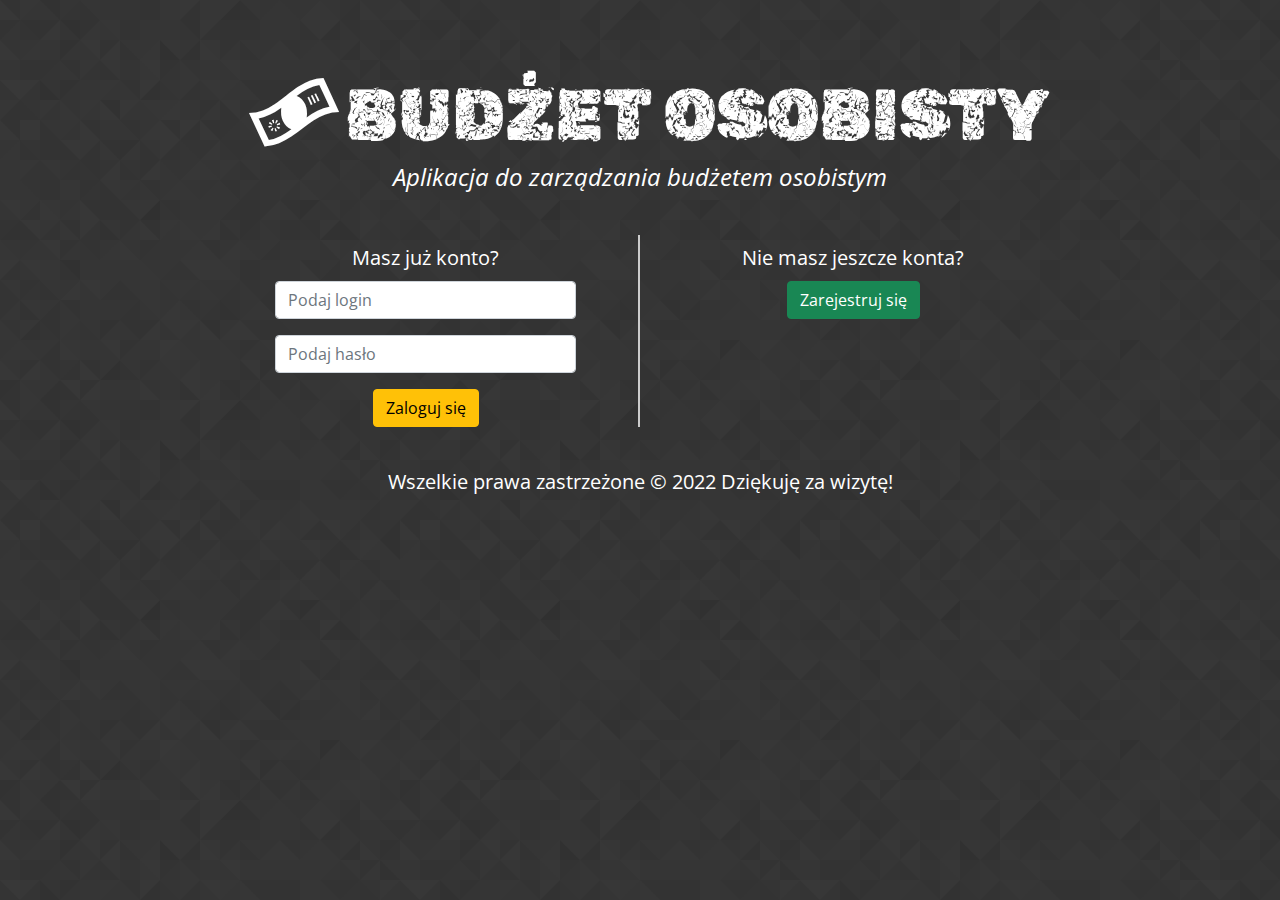
<file: index.html>
<!DOCTYPE HTML>
<html lang="pl">
<head>
	<meta charset="utf-8">
	<meta name="viewport" content="width=device-width, initial-scale=1, shrink-to-fit=no">
	
	<title>Budżet osobisty</title>
	
	<meta name="description" content="Aplikacja Budżet osobisty pomoże Ci w zarządzaniu swoimi wydatkami">
	<meta name="keywords" content="budżet osobisty, wydatki, przychody, zarządzaj swoimi wydatkami">
	<link rel="stylesheet" href="css/bootstrap.min.css" type="text/css">
	<link rel="stylesheet" href="css/style.css" type="text/css">
	<link rel="stylesheet" href="css/fontello.css" type="text/css">
	<link href='https://fonts.googleapis.com/css?family=Open+Sans:400,700&subset=latin,latin-ext' rel='stylesheet' type='text/css'>
	<link href="https://fonts.googleapis.com/css2?family=Rubik+Distressed&display=swap" rel="stylesheet">
</head>

<body>

		<div class="container-fluid">
			<header>
				<div class="row justify-content-center m-0 p-0">
					<div class="col-xl-12 col-xxl-9 p-4 mt-5">
						<h1><i class="icon-dollar-1"></i>BUDŻET OSOBISTY</h1>
						<p class="bo">Aplikacja do zarządzania budżetem osobistym</p>
					</div>
				</div>
			</header>
			<main>
				<article>
					<div class="row justify-content-center m-0 p-0">
						<div class="col-sm-12 col-lg-4 col-xxl-3 log-in-or-register mt-3">
							<form action="personalBudget.html" method="post">
								<p class="p-2"> Masz już konto? </p>
								<div class="input-group mb-3 w-75 set-margin">
									<input type="text" class="form-control" placeholder="Podaj login" aria-label="username" required>
								</div>	
								<div class="input-group mb-3 w-75 set-margin">
									<input type="password" class="form-control" placeholder="Podaj hasło" aria-label="password" required>
								</div>
								
								<div class="submit"><button type="submit" class="btn btn-warning">Zaloguj się</button></div> 
							</form>
						</div>
						<div class="col-sm-12 col-lg-4 col-xxl-3 mt-3">
							<form>
								<p class="p-2"> Nie masz jeszcze konta? </p>
								<div class="submit"><button type="button" onclick="document.location='registration.html'" class="btn btn-success ">Zarejestruj się</button></div>
							</form>
						</div>
					</div>
				</article>
			</main>
			
			<footer>
				<div class="row justify-content-center m-0 p-0">
					
					<div class="col-sm-12 col-lg-6 p-4 mt-3">
						<p>Wszelkie prawa zastrzeżone &copy; 2022 Dziękuję za wizytę!</p>
					</div>
				</div>
			</footer>
		</div>
	<script src="https://code.jquery.com/jquery-3.2.1.slim.min.js" integrity="sha384-KJ3o2DKtIkvYIK3UENzmM7KCkRr/rE9/Qpg6aAZGJwFDMVNA/GpGFF93hXpG5KkN" crossorigin="anonymous"></script>
	<script src="https://cdn.jsdelivr.net/npm/popper.js@1.12.9/dist/umd/popper.min.js" integrity="sha384-ApNbgh9B+Y1QKtv3Rn7W3mgPxhU9K/ScQsAP7hUibX39j7fakFPskvXusvfa0b4Q" crossorigin="anonymous"></script>
	<script src="js/bootstrap.min.js"></script>
</body>
</html>
</file>
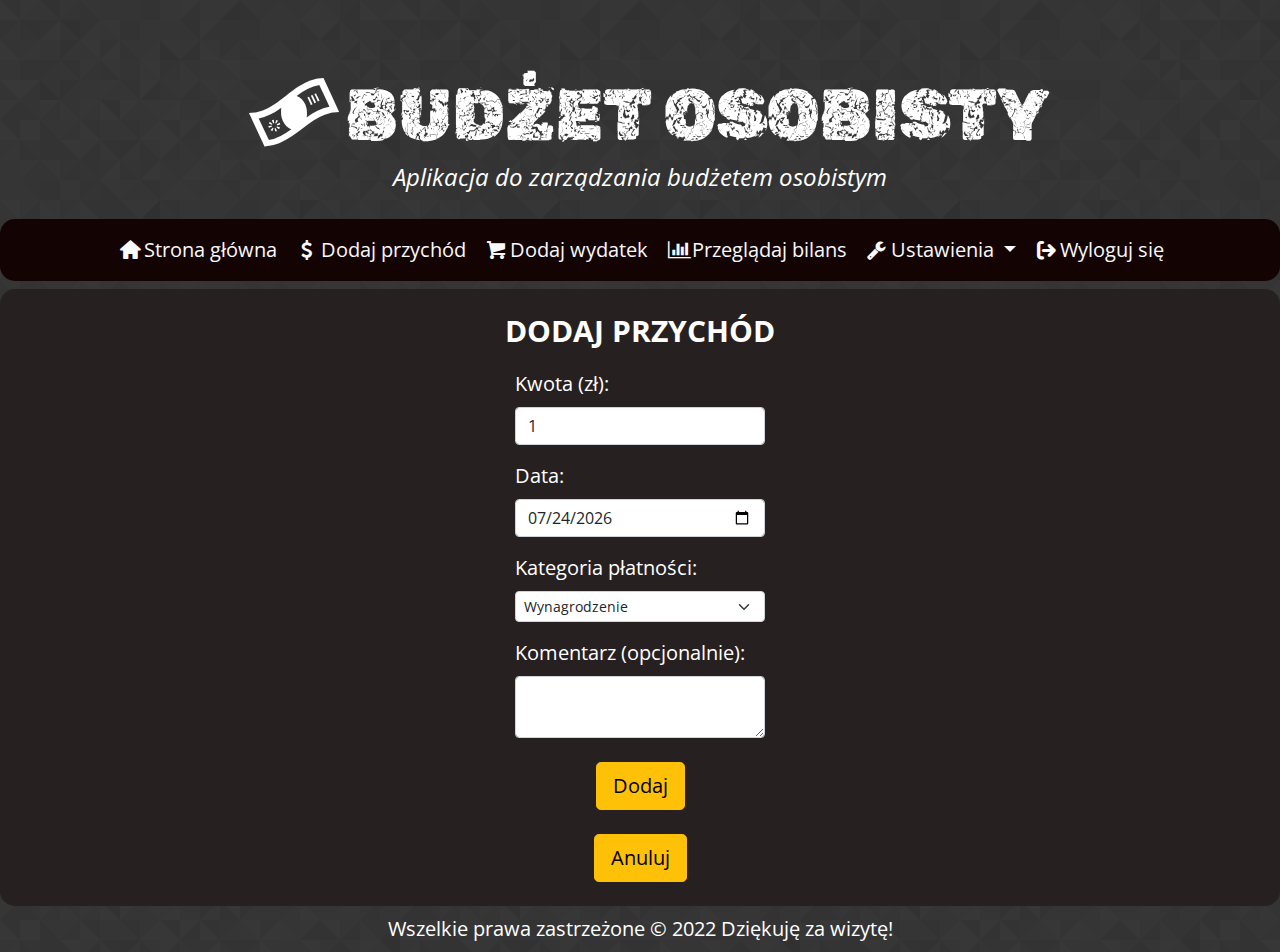
<file: addIncome.html>
<!DOCTYPE HTML>
<html lang="pl">
<head>
	<meta charset="utf-8">
	<meta name="viewport" content="width=device-width, initial-scale=1, shrink-to-fit=no">
	
	<title>Budżet osobisty</title>
	
	<meta name="description" content="Aplikacja Budżet osobisty pomoże Ci w zarządzaniu swoimi wydatkami">
	<meta name="keywords" content="budżet osobisty, wydatki, przychody, zarządzaj swoimi wydatkami">
	<link rel="stylesheet" href="css/bootstrap.min.css" type="text/css">
	<link rel="stylesheet" href="css/style.css" type="text/css">
	<link rel="stylesheet" href="css/fontello.css" type="text/css">
	<link href='https://fonts.googleapis.com/css?family=Open+Sans:400,700&subset=latin,latin-ext' rel='stylesheet' type='text/css'>
	<link href="https://fonts.googleapis.com/css2?family=Rubik+Distressed&display=swap" rel="stylesheet">
	
</head>

<body>

	
	<div class="container-fluid">
		<header>
			<div class="row justify-content-center m-0 p-0">
				<div class="col-xl-12 col-xxl-9">
					<div class="p-4 mt-5">
						<h1><i class="icon-dollar-1"></i>BUDŻET OSOBISTY</h1>
						<p class="bo">Aplikacja do zarządzania budżetem osobistym</p>
					</div>
				</div>
			</div>
			<div class="row justify-content-center m-0 p-0">
				<nav class="navbar navbar-expand-xl col-xl-12 col-xxl-9 navbar-light top-bar p-0">
					<div class="container-fluid padding-991"> 
						<a class="navbar-brand text-light mx-0" href="#"></a>
						<button class="navbar-toggler navbar-dark" type="button" data-bs-toggle="collapse" data-bs-target="#navbarSupportedContent" aria-controls="navbarSupportedContent" aria-expanded="false" aria-label="Toggle navigation">
						<span class="navbar-toggler-icon "></span>
						</button>  
						<div class="collapse navbar-collapse" id="navbarSupportedContent">
							<ul class="navbar-nav mx-auto me-auto mb-2 mb-lg-0">
								<li class="nav-item li-change-color">
									<a class="nav-link active text-light py-3" aria-current="page" href="personalBudget.html"><i class="icon-home"></i>Strona główna</a>
								</li>
								<li class="nav-item li-change-color">
									<a class="nav-link active text-light py-3" aria-current="page" href="addIncome.html"><i class="icon-dollar"></i>Dodaj przychód</a>
								</li>
								<li class="nav-item li-change-color">
									<a class="nav-link active text-light py-3" aria-current="page" href="addExpense.html"><i class="icon-basket"></i>Dodaj wydatek</a>
								</li>
								<li class="nav-item li-change-color">
									<a class="nav-link text-light py-3" href="browseTheBalance.html"><i class="icon-chart-bar"></i>Przeglądaj bilans</a>
								</li>
								<li class="nav-item dropdown li-change-color">
									<a class="nav-link dropdown-toggle text-light py-3" href="#" id="navbarDropdown" role="button" data-bs-toggle="dropdown" aria-expanded="false">
									<i class="icon-wrench"></i>Ustawienia
									</a>
									<ul class="dropdown-menu dropdown-menu-dark mt-neg" aria-labelledby="navbarDropdown">
										<li class="dropdown-my-color"><a class="dropdown-item text-light py-2" href="#">Zmień adres e-mail</a></li>
										<li class="dropdown-my-color"><a class="dropdown-item text-light py-2" href="#">Zmień hasło</a></li>
									</ul>
								</li>
								<li class="nav-item li-change-color">
									<a class="nav-link active text-light py-3" aria-current="page" href="index.html"><i class="icon-logout-1"></i>Wyloguj się</a>
								</li>
							</ul>
						</div>
					</div> 
				</nav>
			</div>
		</header>
		<main>
			<article>
				<div class="row justify-content-center m-0 p-0">
					<div class="col-xl-12 col-xxl-9 p-0">
						<div class="content mt-2 p-4">	
							<h3>DODAJ PRZYCHÓD</h3>
							<div class="div-form-buttons mx-auto">
								<form action="#" method="post">
									<div class="mb-3">
										<label for="amount" class="form-label">Kwota (zł):</label>
										<input type="number" class="form-control" min="0" step="0.01" id="amount" value="1" onkeypress="return onlyNumberKey(event)">
									</div>
									<div class="mb-3">
										<label for="theDate" class="form-label">Data:</label>
										<input type="date" class="form-control" id="theDate" min="2000-01-01">
									</div>
									<label class="p-input-radio mb-2" for="paymentCategoryIncome">Kategoria płatności:</label>
									<select class="form-select form-select-sm" aria-label="kategoria platnosci" name="paymentCategoryIncome" id="paymentCategoryIncome">
										<option value="remuneration">Wynagrodzenie</option>
										<option value="interest">Odsetki</option>
										<option value="allegro">Allegro</option>
										<option value="other">Inne</option>
									</select>
									<div class="mt-3 mb-3">
										<label for="comment" class="form-label">Komentarz (opcjonalnie):</label>
										<textarea class="form-control" id="comment" rows="2"></textarea>
									</div>
									<div class="mt-4 submit">
										<button type="submit" class="btn btn-warning btn-lg">Dodaj</button>
									</div>
								</form>
								<form>
									<div class="mt-4 submit">
										<button type="button" onclick="document.location='personalBudget.html'" class="btn btn-warning btn-lg">Anuluj</button>
									</div>
								</form>
							</div>
						</div>
					</div>
				</div>
			</article>
		</main>
		<footer>
			<div class="row justify-content-center m-0 p-0">	
				<div class="col-xl-12 col-xxl-9">
					<div class="p-2">
						<p>Wszelkie prawa zastrzeżone &copy; 2022 Dziękuję za wizytę!</p>
					</div>
				</div>
			</div>
		</footer>
	</div>
	<script src="https://code.jquery.com/jquery-3.2.1.slim.min.js" integrity="sha384-KJ3o2DKtIkvYIK3UENzmM7KCkRr/rE9/Qpg6aAZGJwFDMVNA/GpGFF93hXpG5KkN" crossorigin="anonymous"></script>
	<script src="https://cdn.jsdelivr.net/npm/popper.js@1.12.9/dist/umd/popper.min.js" integrity="sha384-ApNbgh9B+Y1QKtv3Rn7W3mgPxhU9K/ScQsAP7hUibX39j7fakFPskvXusvfa0b4Q" crossorigin="anonymous"></script>
	<script src="js/script.js"></script>
	<script src="js/bootstrap.min.js"></script>
</body>
</html>
</file>
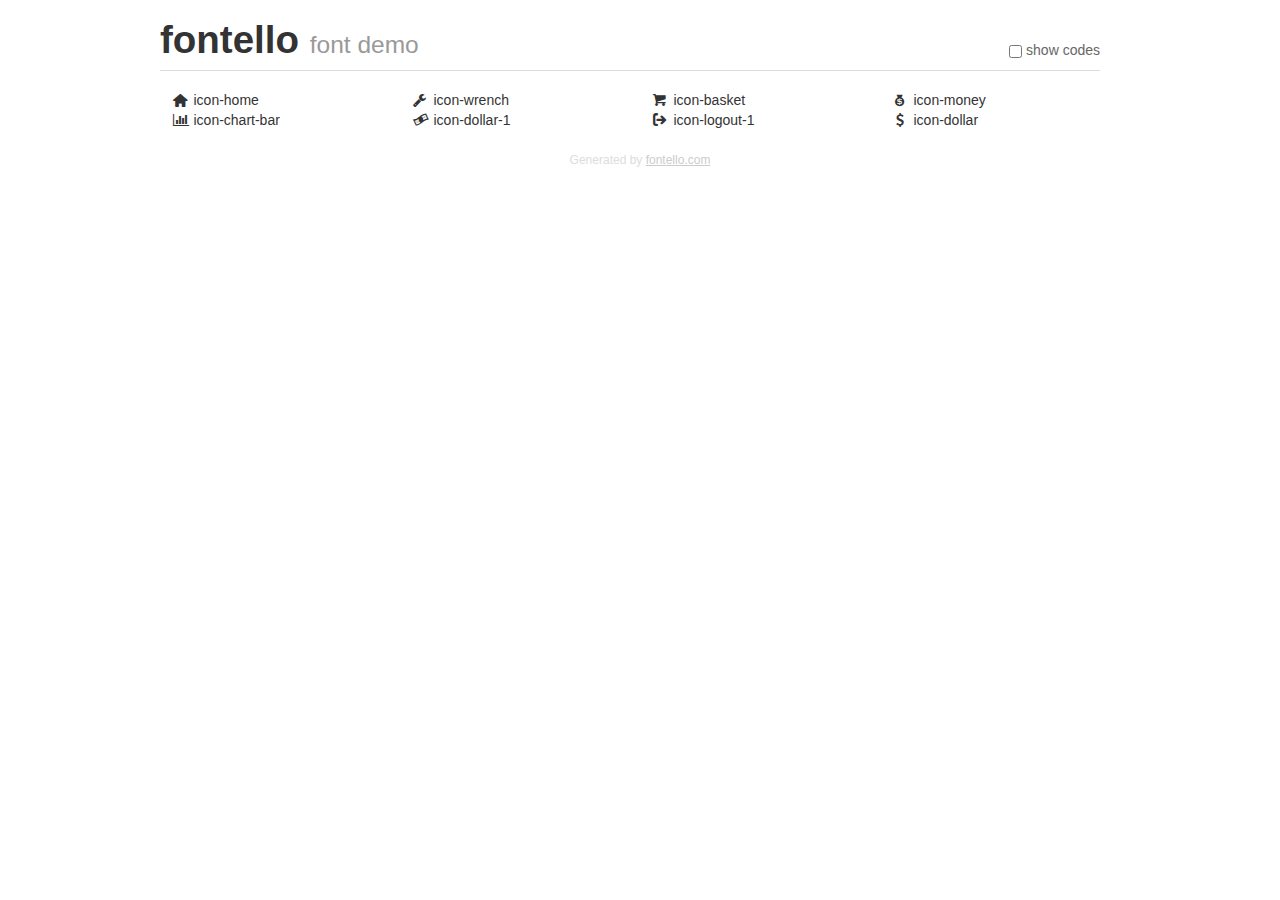
<file: demo.html>
<!DOCTYPE html>
<html>
  <head>
  <!--[if lt IE 9]><script language="javascript" type="text/javascript" src="//html5shim.googlecode.com/svn/trunk/html5.js"></script><![endif]-->
  <meta charset="UTF-8">
  <style>
    html {
      font-size: 100%;
      -webkit-text-size-adjust: 100%;
      -ms-text-size-adjust: 100%;
    }
    a:focus {
      outline: thin dotted #333;
      outline: 5px auto -webkit-focus-ring-color;
      outline-offset: -2px;
    }
    a:hover,
    a:active {
      outline: 0;
    }
    input {
      margin: 0;
      font-size: 100%;
      vertical-align: middle;
      *overflow: visible;
      line-height: normal;
    }
    input::-moz-focus-inner {
      padding: 0;
      border: 0;
    }
    body {
      margin: 0;
      font-family: "Helvetica Neue", Helvetica, Arial, sans-serif;
      font-size: 14px;
      line-height: 20px;
      color: #333;
      background-color: #fff;
    }
    a {
      color: #08c;
      text-decoration: none;
    }
    a:hover {
      color: #005580;
      text-decoration: underline;
    }
    .row {
      margin-left: -20px;
      *zoom: 1;
    }
    .row:before,
    .row:after {
      display: table;
      content: "";
      line-height: 0;
    }
    .row:after {
      clear: both;
    }
    .span3 {
      float: left;
      min-height: 1px;
      margin-left: 20px;
      width: 220px;
    }
    .container {
      width: 940px;
      margin-right: auto;
      margin-left: auto;
      *zoom: 1;
    }
    .container:before,
    .container:after {
      display: table;
      content: "";
      line-height: 0;
    }
    .container:after {
      clear: both;
    }
    small {
      font-size: 85%;
    }
    h1 {
      margin: 10px 0;
      font-family: inherit;
      font-weight: bold;
      line-height: 20px;
      color: inherit;
      text-rendering: optimizelegibility;
      line-height: 40px;
      font-size: 38.5px;
    }
    h1 small {
      font-weight: normal;
      line-height: 1;
      color: #999;
      font-size: 24.5px;
    }

    body {
      margin-top: 90px;
    }
    .header {
      position: fixed;
      top: 0;
      left: 50%;
      margin-left: -480px;
      background-color: #fff;
      border-bottom: 1px solid #ddd;
      padding-top: 10px;
      z-index: 10;
    }
    .footer {
      color: #ddd;
      font-size: 12px;
      text-align: center;
      margin-top: 20px;
    }
    .footer a {
      color: #ccc;
      text-decoration: underline;
    }
    .the-icons {
      font-size: 14px;
      line-height: 24px;
    }
    .switch {
      position: absolute;
      right: 0;
      bottom: 10px;
      color: #666;
    }
    .switch input {
      margin-right: 0.3em;
    }
    .codesOn .i-name {
      display: none;
    }
    .codesOn .i-code {
      display: inline;
    }
    .i-code {
      display: none;
    }
    @font-face {
      font-family: 'fontello';
      src: url('./font/fontello.eot?1505718');
      src: url('./font/fontello.eot?1505718#iefix') format('embedded-opentype'),
           url('./font/fontello.woff?1505718') format('woff'),
           url('./font/fontello.ttf?1505718') format('truetype'),
           url('./font/fontello.svg?1505718#fontello') format('svg');
      font-weight: normal;
      font-style: normal;
    }
    .demo-icon {
      font-family: "fontello";
      font-style: normal;
      font-weight: normal;
      speak: never;
     
      display: inline-block;
      text-decoration: inherit;
      width: 1em;
      margin-right: .2em;
      text-align: center;
      /* opacity: .8; */
     
      /* For safety - reset parent styles, that can break glyph codes*/
      font-variant: normal;
      text-transform: none;
     
      /* fix buttons height, for twitter bootstrap */
      line-height: 1em;
     
      /* Animation center compensation - margins should be symmetric */
      /* remove if not needed */
      margin-left: .2em;
     
      /* You can be more comfortable with increased icons size */
      /* font-size: 120%; */
     
      /* Font smoothing. That was taken from TWBS */
      -webkit-font-smoothing: antialiased;
      -moz-osx-font-smoothing: grayscale;
     
      /* Uncomment for 3D effect */
      /* text-shadow: 1px 1px 1px rgba(127, 127, 127, 0.3); */
    }
    </style>
    <link rel="stylesheet" href="css/animation.css"><!--[if IE 7]><link rel="stylesheet" href="css/" + font.fontname + "-ie7.css"><![endif]-->
    <script>
      function toggleCodes(on) {
        var obj = document.getElementById('icons');
      
        if (on) {
          obj.className += ' codesOn';
        } else {
          obj.className = obj.className.replace(' codesOn', '');
        }
      }
    </script>
  </head>
  <body>
    <div class="container header">
      <h1>fontello <small>font demo</small></h1>
      <label class="switch">
        <input type="checkbox" onclick="toggleCodes(this.checked)">show codes
      </label>
    </div>
    <div class="container" id="icons">
      <div class="row">
        <div class="span3" title="Code: 0xe800">
          <i class="demo-icon icon-home">&#xe800;</i> <span class="i-name">icon-home</span><span class="i-code">0xe800</span>
        </div>
        <div class="span3" title="Code: 0xe801">
          <i class="demo-icon icon-wrench">&#xe801;</i> <span class="i-name">icon-wrench</span><span class="i-code">0xe801</span>
        </div>
        <div class="span3" title="Code: 0xe802">
          <i class="demo-icon icon-basket">&#xe802;</i> <span class="i-name">icon-basket</span><span class="i-code">0xe802</span>
        </div>
        <div class="span3" title="Code: 0xe803">
          <i class="demo-icon icon-money">&#xe803;</i> <span class="i-name">icon-money</span><span class="i-code">0xe803</span>
        </div>
      </div>
      <div class="row">
        <div class="span3" title="Code: 0xe805">
          <i class="demo-icon icon-chart-bar">&#xe805;</i> <span class="i-name">icon-chart-bar</span><span class="i-code">0xe805</span>
        </div>
        <div class="span3" title="Code: 0xe806">
          <i class="demo-icon icon-dollar-1">&#xe806;</i> <span class="i-name">icon-dollar-1</span><span class="i-code">0xe806</span>
        </div>
        <div class="span3" title="Code: 0xf02d">
          <i class="demo-icon icon-logout-1">&#xf02d;</i> <span class="i-name">icon-logout-1</span><span class="i-code">0xf02d</span>
        </div>
        <div class="span3" title="Code: 0xf155">
          <i class="demo-icon icon-dollar">&#xf155;</i> <span class="i-name">icon-dollar</span><span class="i-code">0xf155</span>
        </div>
      </div>
    </div>
    <div class="container footer">Generated by <a href="https://fontello.com">fontello.com</a></div>
  </body>
</html>
</file>
<file: css/style.css>
body
{
	/* Background pattern from https://www.toptal.com/designers/subtlepatterns/ */
	background-image: url("../img/prism.png");
	font-family: 'Open Sans', sans-serif;
	font-size: 20px;
	color: white;
	margin: 0 !important;
}

.balance-width
{
	width: 33.33%;
}

.div-balance-buttons
{
	width: 650px;
}

.div-form-buttons
{
	width: 250px;
}

.mt-neg
{
	margin-top: -0.05rem !important;
}

.text-light:hover {
  color: #000000 !important;
}

.nav-link {
  display: block;
  padding: 0.5rem 1rem;
  color: #0d6efd;
  text-decoration: none;
  transition: color 0.15s ease-in-out, background-color 0.15s ease-in-out, border-color 0.15s ease-in-out;
}

.dropdown-menu-dark .dropdown-item:hover, .dropdown-menu-dark .dropdown-item:focus {
  color: #fff;
  background-color: rgba(255, 255, 255, 0);
}

.dropdown-my-color:hover
{
	background-color: #909090;
}

.li-change-color:hover
{
	background-color: #909090;	
}

.li-change-color:active
{
	background-color: #202020;	
}

.dropdown-menu-dark .dropdown-item.active, .dropdown-menu-dark .dropdown-item:active {
  color: #fff;
  background-color: #202020;
}

.dropdown-menu-dark
{
	color: #dee2e6;
	background-color: #140303;
	border-color: rgba(0, 0, 0, 0.15);
}

.container-fluid
{
	margin: 0;
	padding: 0;
} 

p
{
	color: white;
	text-align: center;
	margin: 0;
}

.set-margin
{
	margin: 0 auto;
}

.p-content
{
	color: white;
	text-align: justify;
}

.p-input-radio
{
	color: white;
	text-align: left;
}

.bo
{
	color: #ffffff;
	text-align: center;
	font-size: 24px;
	font-style: italic;
	margin-top: 0;
}

h1
{
	font-family: 'Rubik Distressed', cursive;
	color: #ffffff;
	font-size: 72px;
	text-align: center;
	margin-bottom: 0;
}

h3
{
	font-size: 30px;
	color: #ffffff;
	margin-top: 0;
	margin-bottom: 20px;
	text-align: center;
	font-weight: bold;
}

.content 
{
	background-color: #272020;	
	min-height: 300px;
	border-radius: 15px;
}

.top-bar
{
	background-color: #140303;
	border-radius: 15px;
}

.log-in-or-register
{
	border-right: 2px solid #ccc; 
}

.submit2
{
/*	text-align: center; */
	margin-left: 10px;
}

.submit
{
	width: 100%;
	text-align: center;
}

@media (min-width: 1900px)
{
	.col-xxl-3 
	{
		flex: 0 0 auto;
		width: 18%;
	}
	.col-xxl-8 {
    flex: 0 0 auto;
    width: 50%;
  }
}

@media (min-width: 2200px)
{
	.col-xxl-3 
	{
		flex: 0 0 auto;
		width: 15%;
	}
}

@media (min-width: 721px) and (max-width: 991px)
{
	.w-75 
	{
		width: 25% !important;
	}
}

@media (max-width: 720px)
{
	.w-75 
	{
		width: 50% !important;
	}
	.flex-row
	{
		flex-direction: column !important;
	}
	.div-balance-buttons
	{
		width: 250px;
	}
	.balance-width
	{
		width: 100%;
	}
	.small-text
	{
		text-align: center;
		margin-left: 0px;
		margin-top: 20px;
	}
	.p-input-radio
	{
		text-align: center;
	}
}

@media (max-width: 991px)
{
	.padding-991 
	{
		padding-left: 20px;
		padding-right: 20px;
	}
}

@media (min-width: 1400px)
{
	.col-xxl-9 
	{
		flex: 0 0 auto;
		width: 1250px;
	}
}

@media (max-width: 430px)
{
	h1
	{
		font-size: 44px;
	}
	.bo
	{
		font-size: 18px;
	}
	.p-content
	{
		text-align: left;
	}
}
</file>
<file: css/fontello.css>
@font-face {
  font-family: 'fontello';
  src: url('../font/fontello.eot?56531435');
  src: url('../font/fontello.eot?56531435#iefix') format('embedded-opentype'),
       url('../font/fontello.woff2?56531435') format('woff2'),
       url('../font/fontello.woff?56531435') format('woff'),
       url('../font/fontello.ttf?56531435') format('truetype'),
       url('../font/fontello.svg?56531435#fontello') format('svg');
  font-weight: normal;
  font-style: normal;
}
/* Chrome hack: SVG is rendered more smooth in Windozze. 100% magic, uncomment if you need it. */
/* Note, that will break hinting! In other OS-es font will be not as sharp as it could be */
/*
@media screen and (-webkit-min-device-pixel-ratio:0) {
  @font-face {
    font-family: 'fontello';
    src: url('../font/fontello.svg?56531435#fontello') format('svg');
  }
}
*/
[class^="icon-"]:before, [class*=" icon-"]:before {
  font-family: "fontello";
  font-style: normal;
  font-weight: normal;
  speak: never;

  display: inline-block;
  text-decoration: inherit;
  width: 1em;
  margin-right: .2em;
  text-align: center;
  /* opacity: .8; */

  /* For safety - reset parent styles, that can break glyph codes*/
  font-variant: normal;
  text-transform: none;

  /* fix buttons height, for twitter bootstrap */
  line-height: 1em;

  /* Animation center compensation - margins should be symmetric */
  /* remove if not needed */
  margin-left: .2em;

  /* you can be more comfortable with increased icons size */
  /* font-size: 120%; */

  /* Font smoothing. That was taken from TWBS */
  -webkit-font-smoothing: antialiased;
  -moz-osx-font-smoothing: grayscale;

  /* Uncomment for 3D effect */
  /* text-shadow: 1px 1px 1px rgba(127, 127, 127, 0.3); */
}

.icon-home:before { content: '\e800'; } /* '' */
.icon-wrench:before { content: '\e801'; } /* '' */
.icon-basket:before { content: '\e802'; } /* '' */
.icon-money:before { content: '\e803'; font-size: 80px;} /* '' */
.icon-chart-bar:before { content: '\e805'; } /* '' */
.icon-dollar-1:before { content: '\e806'; font-size: 80px;} /* '' */
.icon-logout-1:before { content: '\f02d'; } /* '' */
.icon-dollar:before { content: '\f155'; } /* '' */
</file>
<file: css/animation.css>
/*
   Animation example, for spinners
*/
.animate-spin {
  -moz-animation: spin 2s infinite linear;
  -o-animation: spin 2s infinite linear;
  -webkit-animation: spin 2s infinite linear;
  animation: spin 2s infinite linear;
  display: inline-block;
}
@-moz-keyframes spin {
  0% {
    -moz-transform: rotate(0deg);
    -o-transform: rotate(0deg);
    -webkit-transform: rotate(0deg);
    transform: rotate(0deg);
  }

  100% {
    -moz-transform: rotate(359deg);
    -o-transform: rotate(359deg);
    -webkit-transform: rotate(359deg);
    transform: rotate(359deg);
  }
}
@-webkit-keyframes spin {
  0% {
    -moz-transform: rotate(0deg);
    -o-transform: rotate(0deg);
    -webkit-transform: rotate(0deg);
    transform: rotate(0deg);
  }

  100% {
    -moz-transform: rotate(359deg);
    -o-transform: rotate(359deg);
    -webkit-transform: rotate(359deg);
    transform: rotate(359deg);
  }
}
@-o-keyframes spin {
  0% {
    -moz-transform: rotate(0deg);
    -o-transform: rotate(0deg);
    -webkit-transform: rotate(0deg);
    transform: rotate(0deg);
  }

  100% {
    -moz-transform: rotate(359deg);
    -o-transform: rotate(359deg);
    -webkit-transform: rotate(359deg);
    transform: rotate(359deg);
  }
}
@-ms-keyframes spin {
  0% {
    -moz-transform: rotate(0deg);
    -o-transform: rotate(0deg);
    -webkit-transform: rotate(0deg);
    transform: rotate(0deg);
  }

  100% {
    -moz-transform: rotate(359deg);
    -o-transform: rotate(359deg);
    -webkit-transform: rotate(359deg);
    transform: rotate(359deg);
  }
}
@keyframes spin {
  0% {
    -moz-transform: rotate(0deg);
    -o-transform: rotate(0deg);
    -webkit-transform: rotate(0deg);
    transform: rotate(0deg);
  }

  100% {
    -moz-transform: rotate(359deg);
    -o-transform: rotate(359deg);
    -webkit-transform: rotate(359deg);
    transform: rotate(359deg);
  }
}
</file>
